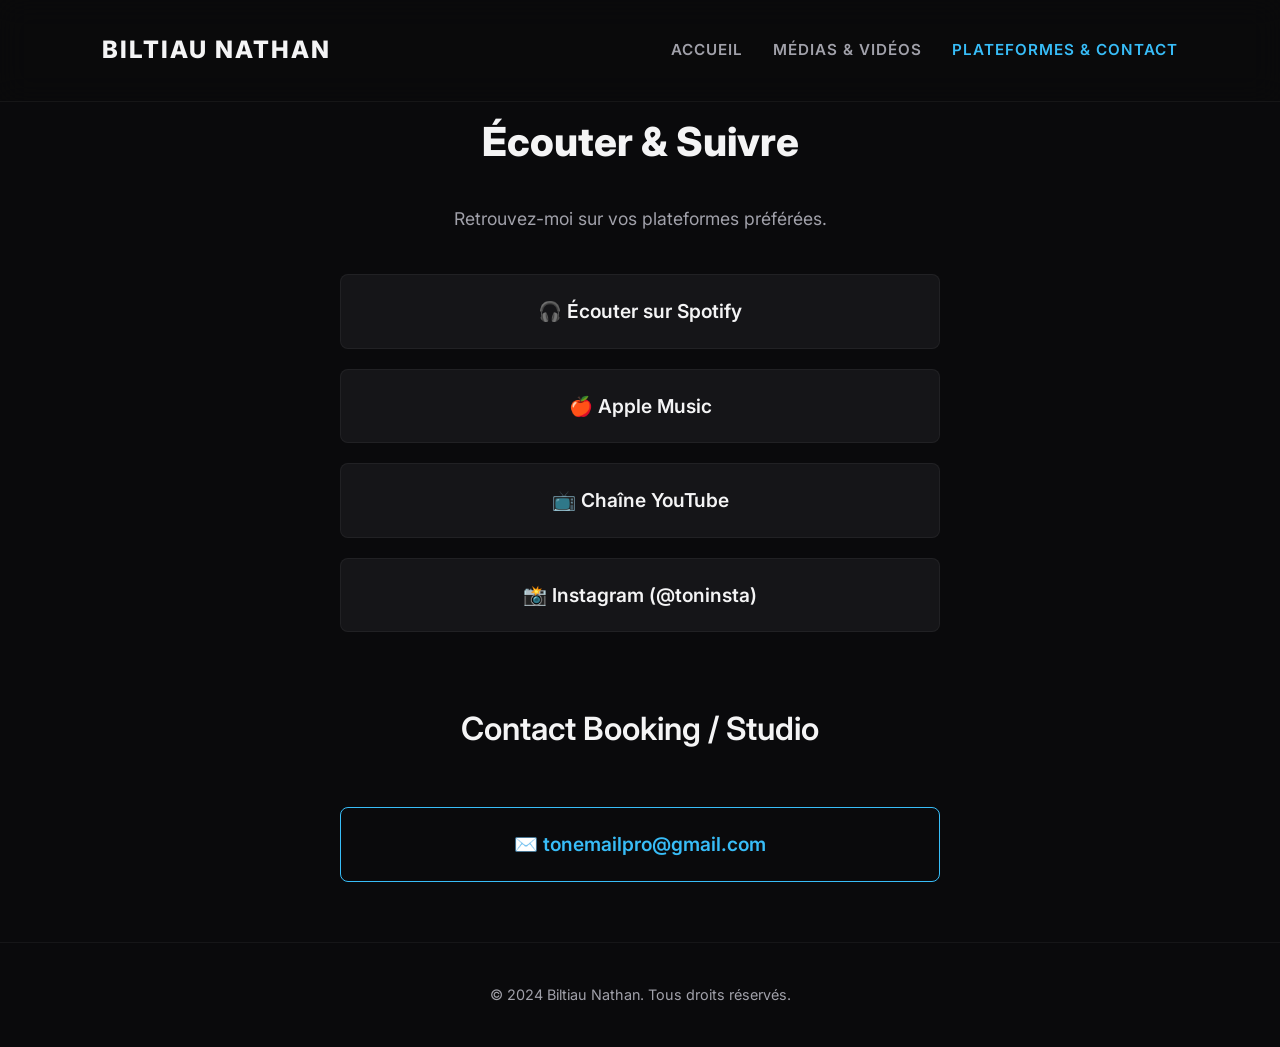
<file: liens.html>
<!DOCTYPE html>
<html lang="fr">
<head>
    <meta charset="UTF-8">
    <meta name="viewport" content="width=device-width, initial-scale=1.0">
    <title>Biltiau Nathan | Liens</title>
    <link rel="stylesheet" href="style.css">
    <style>
        .links-container {
            max-width: 600px;
            margin: 0 auto;
            display: flex;
            flex-direction: column;
            gap: 20px;
            text-align: center;
        }
        .platform-link {
            display: block;
            padding: 20px;
            background: var(--bg-card);
            color: var(--text-main);
            text-decoration: none;
            font-size: 1.2rem;
            font-weight: 600;
            border-radius: 8px;
            border: 1px solid rgba(255,255,255,0.05);
            transition: all 0.3s ease;
        }
        .platform-link:hover {
            background: var(--accent);
            color: #000;
            transform: scale(1.02);
        }
    </style>
</head>
<body>

    <nav>
        <a href="index.html" class="logo">Biltiau Nathan</a>
        <div class="nav-links">
            <a href="index.html">Accueil</a>
            <a href="media.html">Médias & Vidéos</a>
            <a href="liens.html" class="active">Plateformes & Contact</a>
        </div>
    </nav>

    <main>
        <div class="links-container">
            <h1 style="font-size: 2.5rem;">Écouter & Suivre</h1>
            <p>Retrouvez-moi sur vos plateformes préférées.</p>
            
            <!-- Remplace les # par tes vrais liens -->
            <a href="#" class="platform-link">🎧 Écouter sur Spotify</a>
            <a href="#" class="platform-link">🍎 Apple Music</a>
            <a href="#" class="platform-link">📺 Chaîne YouTube</a>
            <a href="#" class="platform-link">📸 Instagram (@toninsta)</a>
            
            <h2 style="margin-top: 50px;">Contact Booking / Studio</h2>
            <a href="mailto:tonemailpro@gmail.com" class="platform-link" style="background: transparent; border-color: var(--accent); color: var(--accent);">
                ✉️ tonemailpro@gmail.com
            </a>
        </div>
    </main>

    <footer>
        © 2024 Biltiau Nathan. Tous droits réservés.
    </footer>

</body>
</html>
</file>
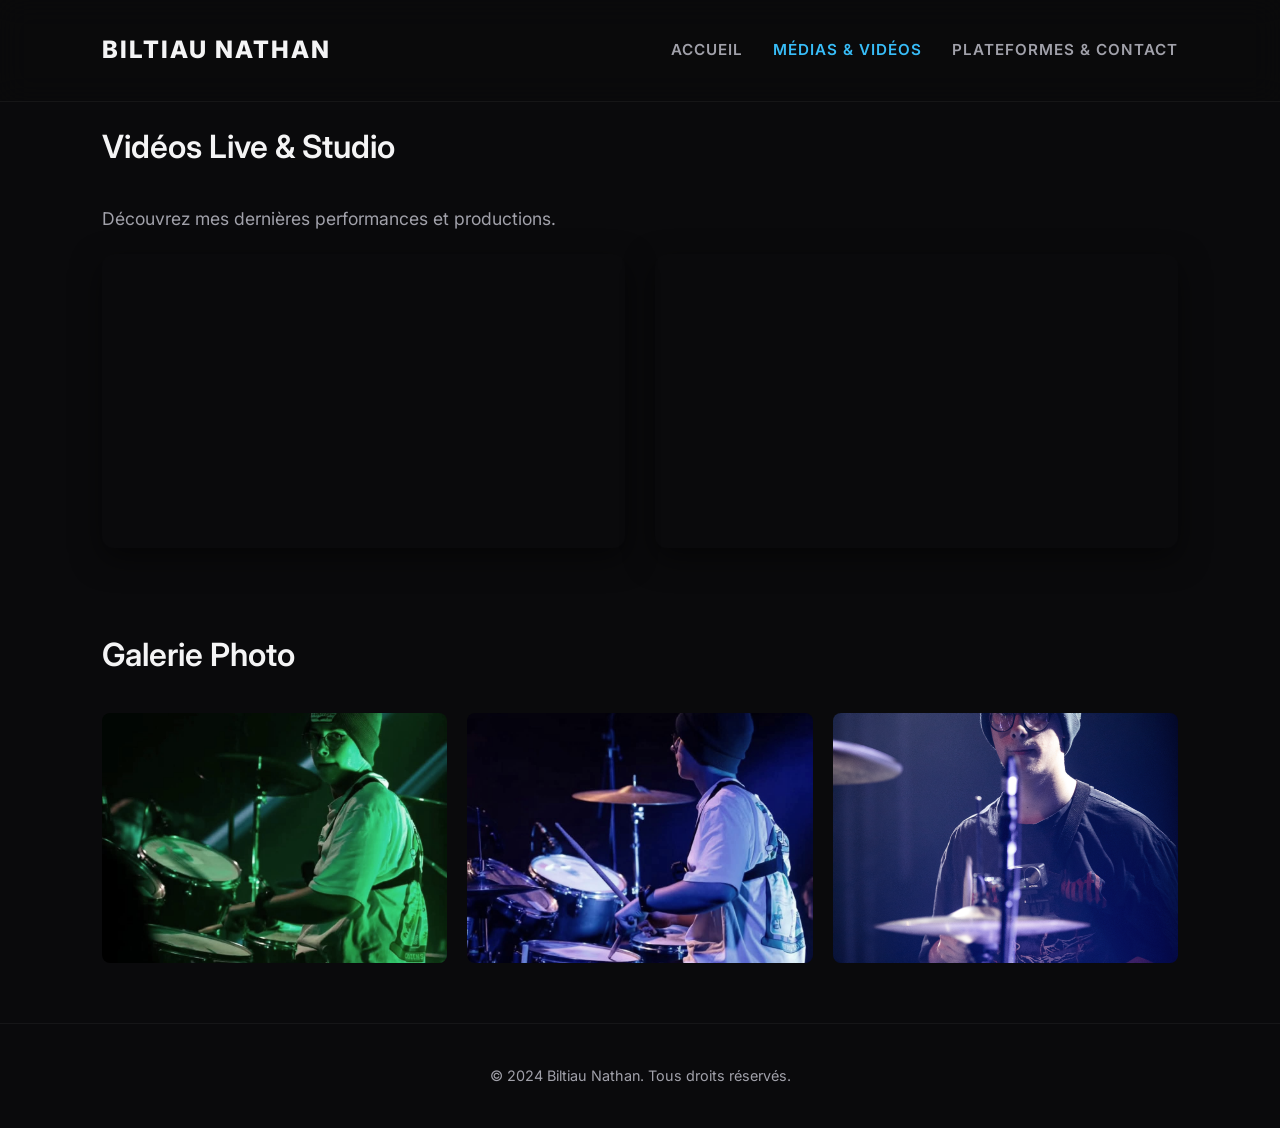
<file: media.html>
<!DOCTYPE html>
<html lang="fr">
<head>
    <meta charset="UTF-8">
    <meta name="viewport" content="width=device-width, initial-scale=1.0">
    <title>Biltiau Nathan | Médias</title>
    <link rel="stylesheet" href="style.css">
    <style>
        /* Styles spécifiques pour les vidéos YouTube */
        .video-grid {
            display: grid;
            grid-template-columns: repeat(auto-fit, minmax(400px, 1fr));
            gap: 30px;
            margin-bottom: 80px;
        }
        .video-container {
            position: relative;
            padding-bottom: 56.25%; /* Ratio 16:9 pour YouTube */
            height: 0;
            overflow: hidden;
            border-radius: 12px;
            box-shadow: 0 10px 30px rgba(0,0,0,0.5);
        }
        .video-container iframe {
            position: absolute;
            top: 0;
            left: 0;
            width: 100%;
            height: 100%;
        }
        .photo-grid {
            display: grid;
            grid-template-columns: repeat(auto-fit, minmax(250px, 1fr));
            gap: 20px;
        }
        .photo-grid img {
            width: 100%;
            height: 250px;
            object-fit: cover;
            border-radius: 8px;
            filter: grayscale(30%);
            transition: filter 0.3s;
        }
        .photo-grid img:hover {
            filter: grayscale(0%);
        }
    </style>
</head>
<body>

    <nav>
        <a href="index.html" class="logo">Biltiau Nathan</a>
        <div class="nav-links">
            <a href="index.html">Accueil</a>
            <a href="media.html" class="active">Médias & Vidéos</a>
            <a href="liens.html">Plateformes & Contact</a>
        </div>
    </nav>

    <main>
        <h2>Vidéos Live & Studio</h2>
        <p>Découvrez mes dernières performances et productions.</p>
        
        <div class="video-grid">
            <!-- Remplace "VOTRE_ID_VIDEO" par l'ID de ta vraie vidéo YouTube -->
            <div class="video-container">
                <iframe src="https://www.youtube.com/embed/VOTRE_ID_VIDEO" frameborder="0" allow="accelerometer; autoplay; clipboard-write; encrypted-media; gyroscope; picture-in-picture" allowfullscreen></iframe>
            </div>
            <!-- Tu peux copier-coller le bloc ci-dessus pour ajouter autant de vidéos que tu veux -->
            <div class="video-container">
                <iframe src="https://www.youtube.com/embed/VOTRE_ID_VIDEO" frameborder="0" allowfullscreen></iframe>
            </div>
        </div>

        <h2>Galerie Photo</h2>
        <div class="photo-grid">
            <img src="BILTIAU_nathan/biltiau-nathan%20(2).jpg" alt="Live 1">
            <img src="BILTIAU_nathan/biltiau-nathan%20(8).jpg" alt="Drums">
            <img src="BILTIAU_nathan/biltiau-nathan%20(1).jpg" alt="Studio">
        </div>
    </main>

    <footer>
        © 2024 Biltiau Nathan. Tous droits réservés.
    </footer>

</body>
</html>
</file>
<file: style.css>
/* Importation de la police d'écriture (Inter, très professionnelle et moderne) */
@import url('https://fonts.googleapis.com/css2?family=Inter:wght@300;400;600;800&display=swap');

:root {
    --bg-main: #0a0a0c; /* Noir profond */
    --bg-card: #151518; /* Gris très foncé pour les éléments */
    --text-main: #f4f4f5; /* Blanc cassé */
    --text-muted: #a1a1aa; /* Gris clair pour les sous-titres */
    --accent: #38bdf8; /* Bleu glacier élégant */
}

* {
    margin: 0;
    padding: 0;
    box-sizing: border-box;
    font-family: 'Inter', sans-serif;
}

body {
    background-color: var(--bg-main);
    color: var(--text-main);
    line-height: 1.7;
}

/* --- NAVIGATION UNIQUE POUR TOUTES LES PAGES --- */
nav {
    display: flex;
    justify-content: space-between;
    align-items: center;
    padding: 30px 8%;
    background-color: rgba(10, 10, 12, 0.9);
    backdrop-filter: blur(15px);
    position: fixed;
    width: 100%;
    top: 0;
    z-index: 1000;
    border-bottom: 1px solid rgba(255, 255, 255, 0.05);
}

.logo {
    font-size: 1.5rem;
    font-weight: 800;
    letter-spacing: 2px;
    text-transform: uppercase;
    text-decoration: none;
    color: var(--text-main);
}

.nav-links {
    display: flex;
    gap: 30px;
}

.nav-links a {
    text-decoration: none;
    color: var(--text-muted);
    font-size: 0.95rem;
    font-weight: 600;
    text-transform: uppercase;
    letter-spacing: 1px;
    transition: color 0.3s ease;
}

.nav-links a:hover, .nav-links a.active {
    color: var(--accent);
}

/* --- CONTENEUR PRINCIPAL --- */
main {
    padding: 120px 8% 60px; /* Espace en haut pour la navbar */
    min-height: 100vh;
    max-width: 1400px;
    margin: 0 auto;
}

h1 {
    font-size: 3rem;
    font-weight: 800;
    margin-bottom: 20px;
    line-height: 1.1;
}

h2 {
    font-size: 2rem;
    font-weight: 600;
    margin-bottom: 30px;
    color: var(--text-main);
}

p {
    color: var(--text-muted);
    font-size: 1.1rem;
    margin-bottom: 20px;
}

/* --- BOUTONS --- */
.btn {
    display: inline-block;
    padding: 15px 30px;
    background-color: var(--accent);
    color: #000;
    text-decoration: none;
    font-weight: 600;
    border-radius: 4px;
    transition: transform 0.3s ease, box-shadow 0.3s ease;
}

.btn:hover {
    transform: translateY(-3px);
    box-shadow: 0 10px 20px rgba(56, 189, 248, 0.2);
}

/* --- FOOTER --- */
footer {
    text-align: center;
    padding: 40px;
    border-top: 1px solid rgba(255, 255, 255, 0.05);
    color: var(--text-muted);
    font-size: 0.9rem;
}
</file>
